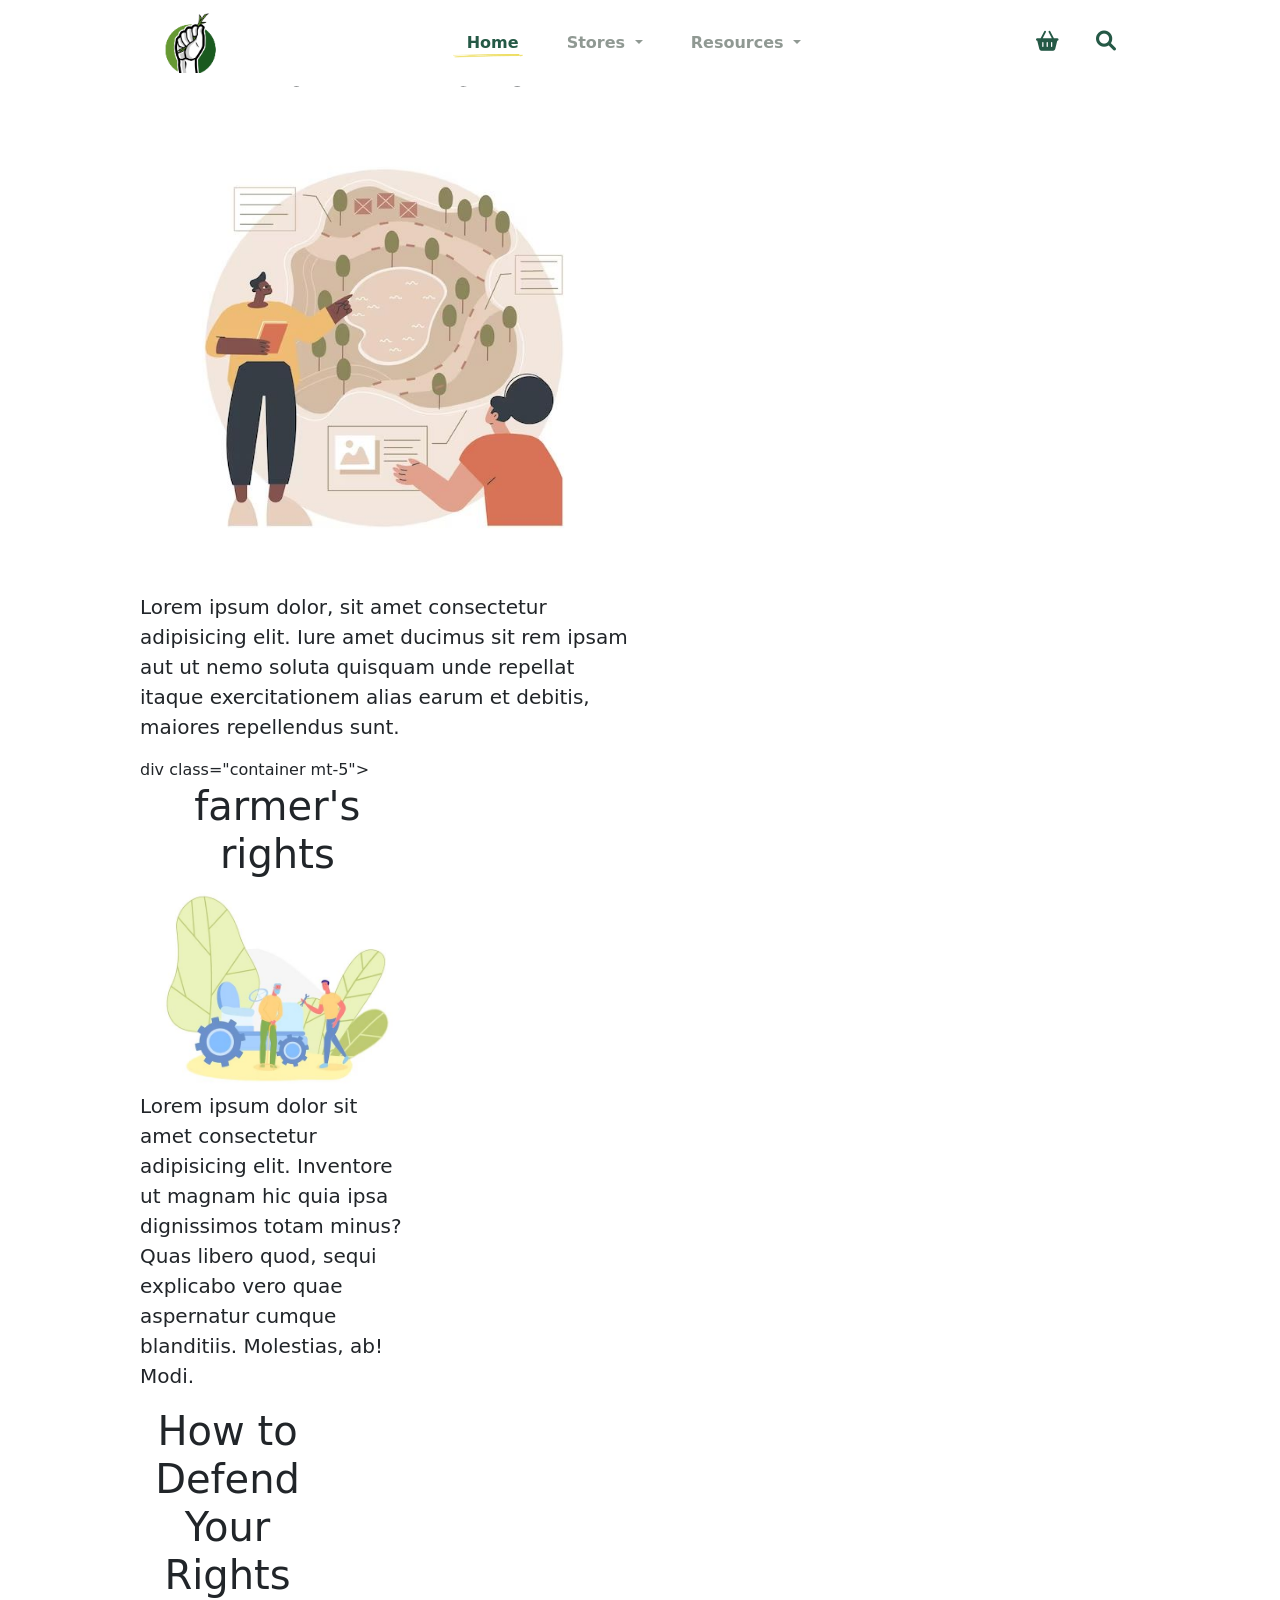
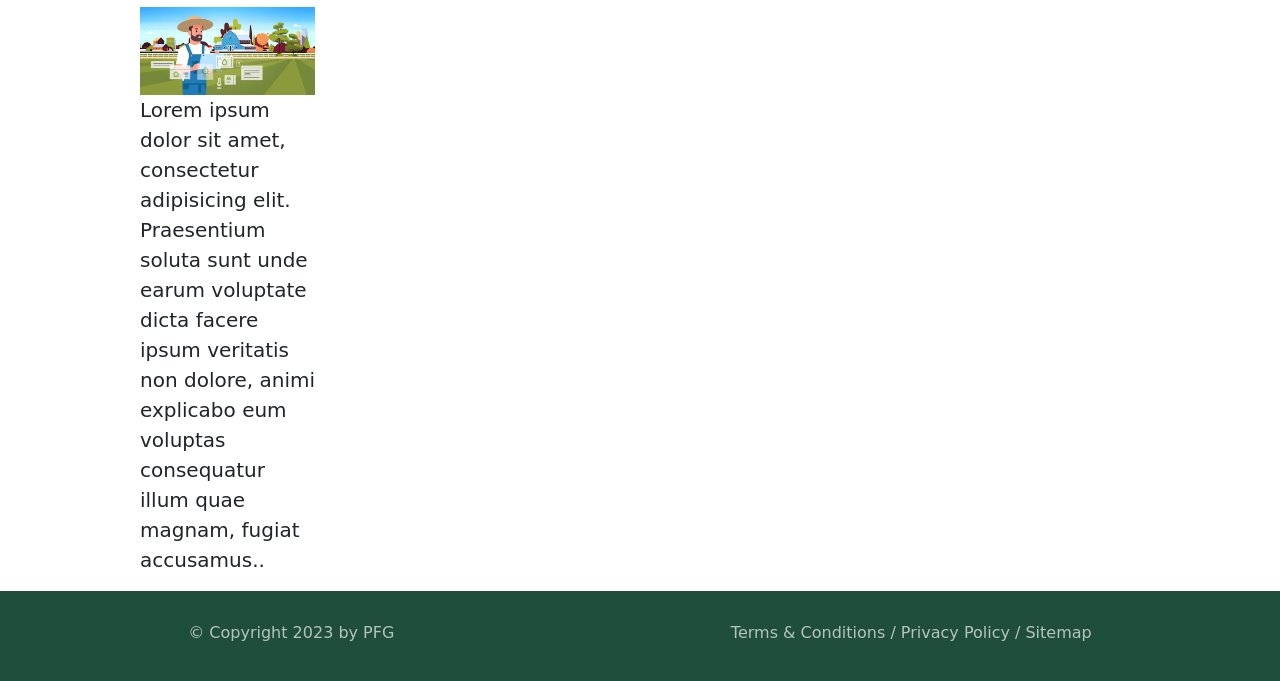
<file: index.html>
<!DOCTYPE html>
<html lang="en">

<head>
    <meta charset="UTF-8">
    <meta http-equiv="X-UA-Compatible" content="IE=edge">
    <meta name="viewport" content="width=device-width, initial-scale=1.0">
    <title></title>
    <link rel="stylesheet" href="css/all.min.css">
    <link rel="stylesheet" href="css/bootstrap.min.css">
    <link rel="stylesheet" href="css/style.css">
</head>

<body>
<!--BY DINA HARARA-->
    <header class="fixed-top">
        <nav class="navbar navbar-expand-lg justify-content-around">
            <div class="container">
                <a class="navbar-brand " href="#">
                    <img src="images/logo.png" alt="" width="100">
                </a>
                <div class="collapse navbar-collapse" id="navbarSupportedContent">
                    <ul class="navbar-nav mx-auto mb-2 mb-lg-0">
                        <li class="nav-item mx-3">
                            <a class="nav-link home" aria-current="page" href="#">Home</a>
                        </li>
                        <img src="images/1.png" class="homeline" width="70">
                        <li class="nav-item dropdown mx-3">
                            <a class="nav-link dropdown-toggle pages" href="#" role="button" data-bs-toggle="dropdown"
                                aria-expanded="false">
                                Stores
                            </a>
                            <ul class="dropdown-menu">
                                <li><a class="dropdown-item" href="ReadStory.php">Read Story</a></li>
                                <li><a class="dropdown-item" href="WriteStory.php">Write Story</a></li>
                            </ul>
                        </li>
                        <li class="nav-item dropdown mx-3">
                            <a class="nav-link dropdown-toggle pages" href="#" role="button" data-bs-toggle="dropdown"
                                aria-expanded="false">
                                Resources
                            </a>
                            <ul class="dropdown-menu">
                                <li><a class="dropdown-item" href="Infographics.html">Infographics</a></li>
                                <li><a class="dropdown-item" href="Articles.html">Articles</a></li>
                                <li><a class="dropdown-item" href="Events.html">Events</a></li>
                                <li><a class="dropdown-item" href="AnnualReports.html">Annual Reports</a></li>
                                <li><a class="dropdown-item" href="Videos.html">Videos</a></li>
                            </ul>
                        </li>

                    </ul>
                </div>
                <div class="mx-2">
                    <i class="fa-solid fa-basket-shopping mx-3 icon-bar"></i>
                    <i class="fa-solid fa-search mx-3 icon-bar"></i>
                </div>
            </div>
        </nav>
        <img src="images/ripped-paper-header-1.png" width="100%" class="img">
    </header>
<!--BY ASEEL JABALI-->
    <main>
        <div class="container mt-5">
            <div class="row">
                <div class="col-md-6">
                    <h1 class="text-center">Land Information</h1>
                    <img src="images/image1.jpg" alt="Land Information Image" class="img-fluid">
                    <p class="lead">Lorem ipsum dolor, sit amet consectetur adipisicing elit.
                        Iure amet ducimus sit rem ipsam aut ut nemo soluta quisquam unde repellat itaque exercitationem alias earum et debitis, maiores repellendus sunt.</p>
                    div class="container mt-5">
                    <div class="row">
                        <div class="col-md-7">
                            <h1 class="text-center">farmer's rights</h1>
                            <img src="images/image2.jpg" alt="Land Information Image" class="img-fluid">
                            <p class="lead">Lorem ipsum dolor sit amet consectetur adipisicing elit.
                                Inventore ut magnam hic quia ipsa dignissimos totam minus? Quas libero quod, sequi explicabo vero quae aspernatur cumque blanditiis. Molestias, ab! Modi.</p>
                            <div class="row">
                                <div class="col-md-8">
                                    <h1 class="text-center">How to Defend Your Rights</h1>
                                    <img src="images/image3.jpg" alt="Land Information Image" class="img-fluid">
                                    <p class="lead">Lorem ipsum dolor sit amet, consectetur adipisicing elit.
                                        Praesentium soluta sunt unde earum voluptate dicta facere ipsum veritatis non dolore, animi explicabo eum voluptas consequatur illum quae magnam, fugiat accusamus..
                                    </p>
                                </div>
                            </div>
    </main>
    <footer>
        <div class="foot2 space-between">
            <p>
                © Copyright 2023 by PFG
            </p>
            <p>
                Terms & Conditions / Privacy Policy / Sitemap
            </p>
        </div>
    </footer>
    <script src="js/bootstrap.bundle.min.js"></script>
    <script src="js/script.js"></script>
</body>

</html>
</file>
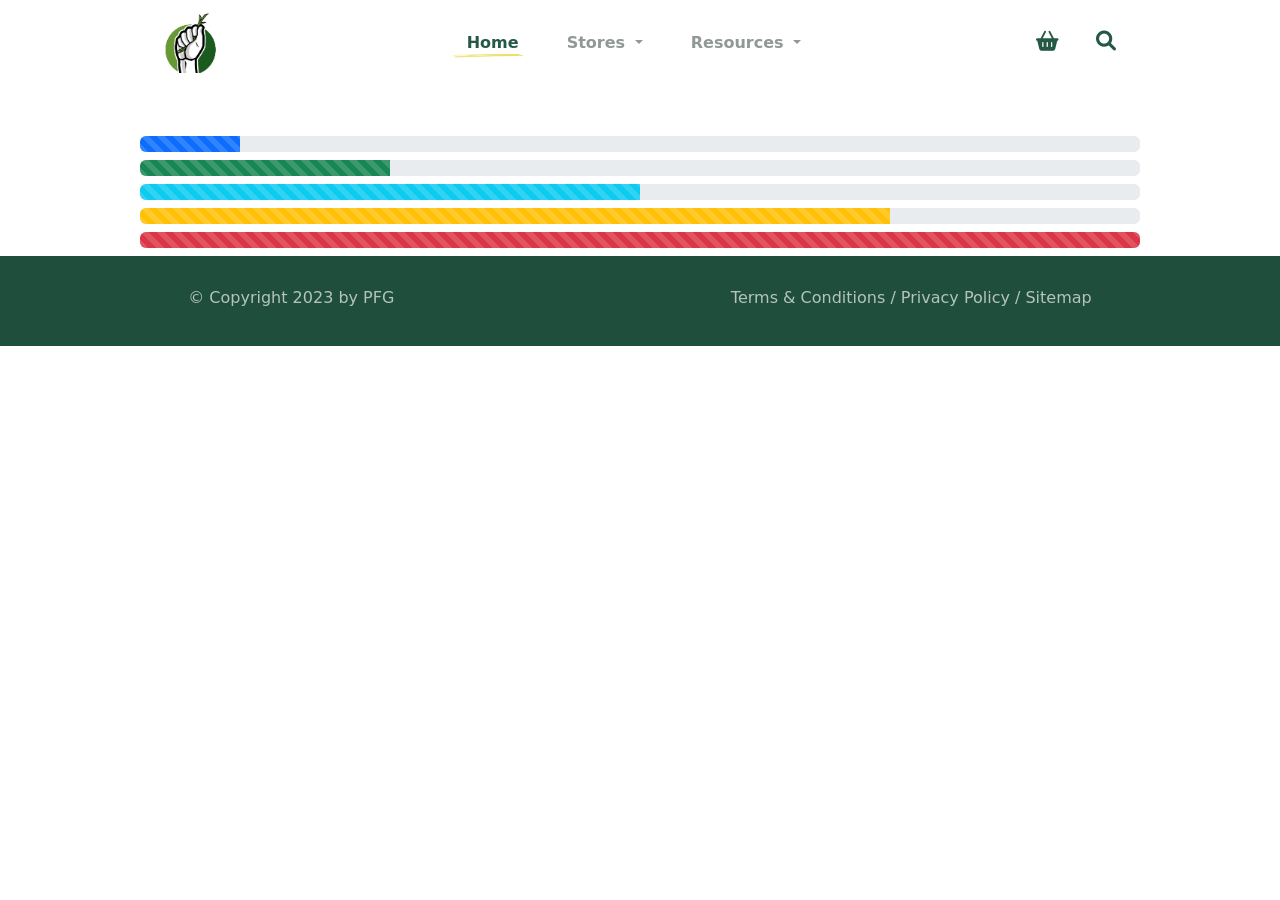
<file: AnnualReports.html>
<!DOCTYPE html>
<html lang="en">

<head>
    <meta charset="UTF-8">
    <meta http-equiv="X-UA-Compatible" content="IE=edge">
    <meta name="viewport" content="width=device-width, initial-scale=1.0">
    <title></title>
    <link rel="stylesheet" href="css/all.min.css">
    <link rel="stylesheet" href="css/bootstrap.min.css">
    <link rel="stylesheet" href="css/style.css">
</head>
<!--BY DINA HARARA-->
<body>
    <header class="fixed-top">
        <nav class="navbar navbar-expand-lg justify-content-around">
            <div class="container">
                <a class="navbar-brand " href="#">
                    <img src="images/logo.png" alt="" width="100">
                </a>
                <div class="collapse navbar-collapse" id="navbarSupportedContent">
                    <ul class="navbar-nav mx-auto mb-2 mb-lg-0">
                        <li class="nav-item mx-3">
                            <a class="nav-link home" aria-current="page" href="#">Home</a>
                        </li>
                        <img src="images/1.png" class="homeline" width="70">
                        <li class="nav-item dropdown mx-3">
                            <a class="nav-link dropdown-toggle pages" href="#" role="button" data-bs-toggle="dropdown"
                                aria-expanded="false">
                                Stores
                            </a>
                            <ul class="dropdown-menu">
                                <li><a class="dropdown-item" href="ReadStory.php">Read Story</a></li>
                                <li><a class="dropdown-item" href="WriteStory.php">Write Story</a></li>
                            </ul>
                        </li>
                        <li class="nav-item dropdown mx-3">
                            <a class="nav-link dropdown-toggle pages" href="#" role="button" data-bs-toggle="dropdown"
                                aria-expanded="false">
                                Resources
                            </a>
                            <ul class="dropdown-menu">
                                <li><a class="dropdown-item" href="Infographics.html">Infographics</a></li>
                                <li><a class="dropdown-item" href="Articles.html">Articles</a></li>
                                <li><a class="dropdown-item" href="Events.html">Events</a></li>
                                <li><a class="dropdown-item" href="AnnualReports.html">Annual Reports</a></li>
                                <li><a class="dropdown-item" href="Videos.html">Videos</a></li>
                            </ul>
                        </li>

                    </ul>
                </div>
                <div class="mx-2">
                    <i class="fa-solid fa-basket-shopping mx-3 icon-bar"></i>
                    <i class="fa-solid fa-search mx-3 icon-bar"></i>
                </div>
            </div>
        </nav>
        <img src="images/ripped-paper-header-1.png" width="100%" class="img">
    </header>

    <main>
        <section class="pager">
            <section class="pager_section">
                <div class="container">
                    <a class="first" href="#">Home</a>
                    <span>/</span>
                    <a>Resources</a>
                    <span>/</span>
                    <a href="#">Annual Reports</a>
                    <h1>Annual Reports</h1>
                </div>
            </section>
            <section class="boxing_Art pt-5">
                <div class="container">
                    <div class="progress my-2" role="progressbar" aria-label="Default striped example"
                        aria-valuenow="10" aria-valuemin="0" aria-valuemax="100">
                        <div class="progress-bar progress-bar-striped" style="width: 10%"></div>
                    </div>
                    <div class="progress my-2" role="progressbar" aria-label="Success striped example"
                        aria-valuenow="25" aria-valuemin="0" aria-valuemax="100">
                        <div class="progress-bar progress-bar-striped bg-success" style="width: 25%"></div>
                    </div>
                    <div class="progress my-2" role="progressbar" aria-label="Info striped example" aria-valuenow="50"
                        aria-valuemin="0" aria-valuemax="100">
                        <div class="progress-bar progress-bar-striped bg-info" style="width: 50%"></div>
                    </div>
                    <div class="progress my-2" role="progressbar" aria-label="Warning striped example"
                        aria-valuenow="75" aria-valuemin="0" aria-valuemax="100">
                        <div class="progress-bar progress-bar-striped bg-warning" style="width: 75%"></div>
                    </div>
                    <div class="progress my-2" role="progressbar" aria-label="Danger striped example"
                        aria-valuenow="100" aria-valuemin="0" aria-valuemax="100">
                        <div class="progress-bar progress-bar-striped bg-danger" style="width: 100%"></div>
                    </div>

                </div>
            </section>
        </section>

    </main>

    <footer class="footer-an">
        <div class="foot2 space-between">
            <p>
                © Copyright 2023 by PFG
            </p>
            <p>
                Terms & Conditions / Privacy Policy / Sitemap
            </p>
        </div>
    </footer>
    <script src="js/bootstrap.bundle.min.js"></script>
    <script src="js/script.js"></script>
</body>

</html>
</file>
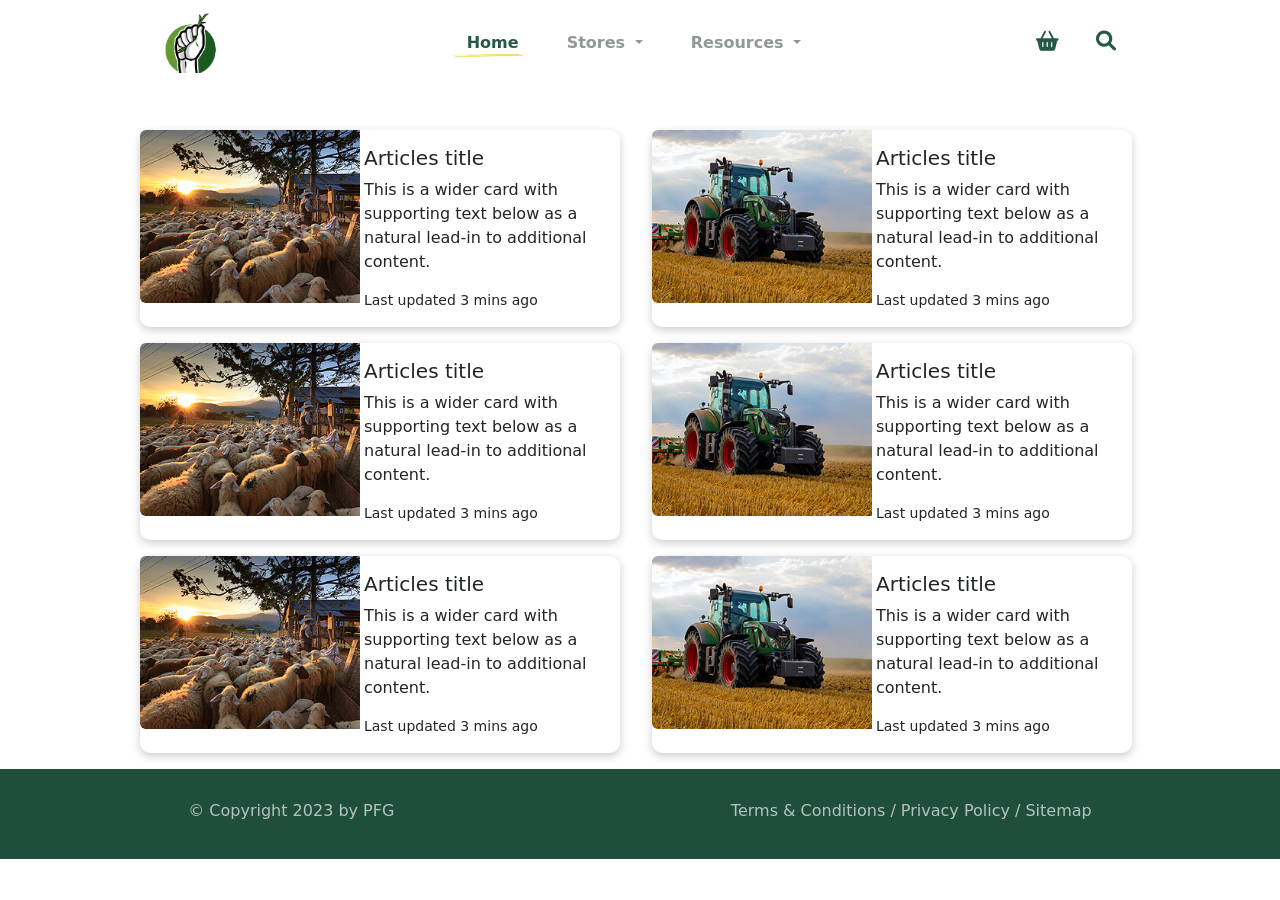
<file: Articles.html>
<html lang="en">

<head>
    <meta charset="UTF-8">
    <meta http-equiv="X-UA-Compatible" content="IE=edge">
    <meta name="viewport" content="width=device-width, initial-scale=1.0">
    <title></title>
    <link rel="stylesheet" href="css/all.min.css">
    <link rel="stylesheet" href="css/bootstrap.min.css">
    <link rel="stylesheet" href="css/style.css">
</head>
<!--BY DINA HARARA-->
<body>
    <header class="fixed-top">
        <nav class="navbar navbar-expand-lg justify-content-around">
            <div class="container">
                <a class="navbar-brand " href="#">
                    <img src="images/logo.png" alt="" width="100">
                </a>
                <div class="collapse navbar-collapse" id="navbarSupportedContent">
                    <ul class="navbar-nav mx-auto mb-2 mb-lg-0">
                        <li class="nav-item mx-3">
                            <a class="nav-link home" aria-current="page" href="#">Home</a>
                        </li>
                        <img src="images/1.png" class="homeline" width="70">
                        <li class="nav-item dropdown mx-3">
                            <a class="nav-link dropdown-toggle pages" href="#" role="button" data-bs-toggle="dropdown"
                                aria-expanded="false">
                                Stores
                            </a>
                            <ul class="dropdown-menu">
                                <li><a class="dropdown-item" href="ReadStory.php">Read Story</a></li>
                                <li><a class="dropdown-item" href="WriteStory.php">Write Story</a></li>
                            </ul>
                        </li>
                        <li class="nav-item dropdown mx-3">
                            <a class="nav-link dropdown-toggle pages" href="#" role="button" data-bs-toggle="dropdown"
                                aria-expanded="false">
                                Resources
                            </a>
                            <ul class="dropdown-menu">
                                <li><a class="dropdown-item" href="Infographics.html">Infographics</a></li>
                                <li><a class="dropdown-item" href="Articles.html">Articles</a></li>
                                <li><a class="dropdown-item" href="Events.html">Events</a></li>
                                <li><a class="dropdown-item" href="AnnualReports.html">Annual Reports</a></li>
                                <li><a class="dropdown-item" href="Videos.html">Videos</a></li>
                            </ul>
                        </li>

                    </ul>
                </div>
                <div class="mx-2">
                    <i class="fa-solid fa-basket-shopping mx-3 icon-bar"></i>
                    <i class="fa-solid fa-search mx-3 icon-bar"></i>
                </div>
            </div>
        </nav>
        <img src="images/ripped-paper-header-1.png" width="100%" class="img_header">
    </header>

    <main>
        <section class="pager">
            <section class="pager_section">
                <div class="container">
                    <a class="first" href="#">Home</a>
                    <span>/</span>
                    <a href="#">Resources</a>
                    <span>/</span>
                    <a href="#">Articles</a>
                    <h1>Articles</h1>
                </div>
            </section>
        </section>
        <section class="boxing_Art">
            <div class="container">
                <div class="row justify-content-between">
                    <div class="col me-2">
                        <div class="card mb-3" style="max-width: 540px;">
                            <div class="row g-0">
                                <div class="col-md-4 ">
                                    <img src="images/service-2-1.jpg" width="220" class="rounded-start" alt="...">
                                </div>
                                <div class="col-md-8 ps-5">
                                    <div class="card-body">
                                        <h5 class="card-title">Articles title</h5>
                                        <p class="card-text">This is a wider card with supporting text below as a
                                            natural lead-in to additional content.</p>
                                        <p class="card-text"><small class="text-body-secondary">Last updated 3 mins
                                                ago</small></p>
                                    </div>
                                </div>
                            </div>
                        </div>
                    </div>
                    <div class="col me-2">
                        <div class="card mb-3" style="max-width: 540px;">
                            <div class="row g-0">
                                <div class="col-md-4 ">
                                    <img src="images/service-2-3.jpg" width="220" class="rounded-start" alt="...">
                                </div>
                                <div class="col-md-8 ps-5">
                                    <div class="card-body">
                                        <h5 class="card-title">Articles title</h5>
                                        <p class="card-text">This is a wider card with supporting text below as a
                                            natural lead-in to additional content.</p>
                                        <p class="card-text"><small class="text-body-secondary">Last updated 3 mins
                                                ago</small></p>
                                    </div>
                                </div>
                            </div>
                        </div>
                    </div>
                </div>
                <div class="row justify-content-between">
                    <div class="col me-2">
                        <div class="card mb-3" style="max-width: 540px;">
                            <div class="row g-0">
                                <div class="col-md-4 ">
                                    <img src="images/service-2-1.jpg" width="220" class="rounded-start" alt="...">
                                </div>
                                <div class="col-md-8 ps-5">
                                    <div class="card-body">
                                        <h5 class="card-title">Articles title</h5>
                                        <p class="card-text">This is a wider card with supporting text below as a
                                            natural lead-in to additional content.</p>
                                        <p class="card-text"><small class="text-body-secondary">Last updated 3 mins
                                                ago</small></p>
                                    </div>
                                </div>
                            </div>
                        </div>
                    </div>
                    <div class="col me-2">
                        <div class="card mb-3" style="max-width: 540px;">
                            <div class="row g-0">
                                <div class="col-md-4 ">
                                    <img src="images/service-2-3.jpg" width="220" class="rounded-start" alt="...">
                                </div>
                                <div class="col-md-8 ps-5">
                                    <div class="card-body">
                                        <h5 class="card-title">Articles title</h5>
                                        <p class="card-text">This is a wider card with supporting text below as a
                                            natural lead-in to additional content.</p>
                                        <p class="card-text"><small class="text-body-secondary">Last updated 3 mins
                                                ago</small></p>
                                    </div>
                                </div>
                            </div>
                        </div>
                    </div>
                </div>
                <div class="row justify-content-between">
                    <div class="col me-2">
                        <div class="card mb-3" style="max-width: 540px;">
                            <div class="row g-0">
                                <div class="col-md-4 ">
                                    <img src="images/service-2-1.jpg" width="220" class="rounded-start" alt="...">
                                </div>
                                <div class="col-md-8 ps-5">
                                    <div class="card-body">
                                        <h5 class="card-title">Articles title</h5>
                                        <p class="card-text">This is a wider card with supporting text below as a
                                            natural lead-in to additional content.</p>
                                        <p class="card-text"><small class="text-body-secondary">Last updated 3 mins
                                                ago</small></p>
                                    </div>
                                </div>
                            </div>
                        </div>
                    </div>
                    <div class="col me-2">
                        <div class="card mb-3" style="max-width: 540px;">
                            <div class="row g-0">
                                <div class="col-md-4 ">
                                    <img src="images/service-2-3.jpg" width="220" class="rounded-start" alt="...">
                                </div>
                                <div class="col-md-8 ps-5">
                                    <div class="card-body">
                                        <h5 class="card-title">Articles title</h5>
                                        <p class="card-text">This is a wider card with supporting text below as a
                                            natural lead-in to additional content.</p>
                                        <p class="card-text"><small class="text-body-secondary">Last updated 3 mins
                                                ago</small></p>
                                    </div>
                                </div>
                            </div>
                        </div>
                    </div>
                </div>
            </div>
        </section>
    </main>
    <footer>
        <div class="foot2 space-between">
            <p>
                © Copyright 2023 by PFG
            </p>
            <p>
                Terms & Conditions / Privacy Policy / Sitemap
            </p>
        </div>
    </footer>
    <script src="js/bootstrap.bundle.min.js"></script>
    <script src="js/script.js"></script>
</body>

</html>
</file>
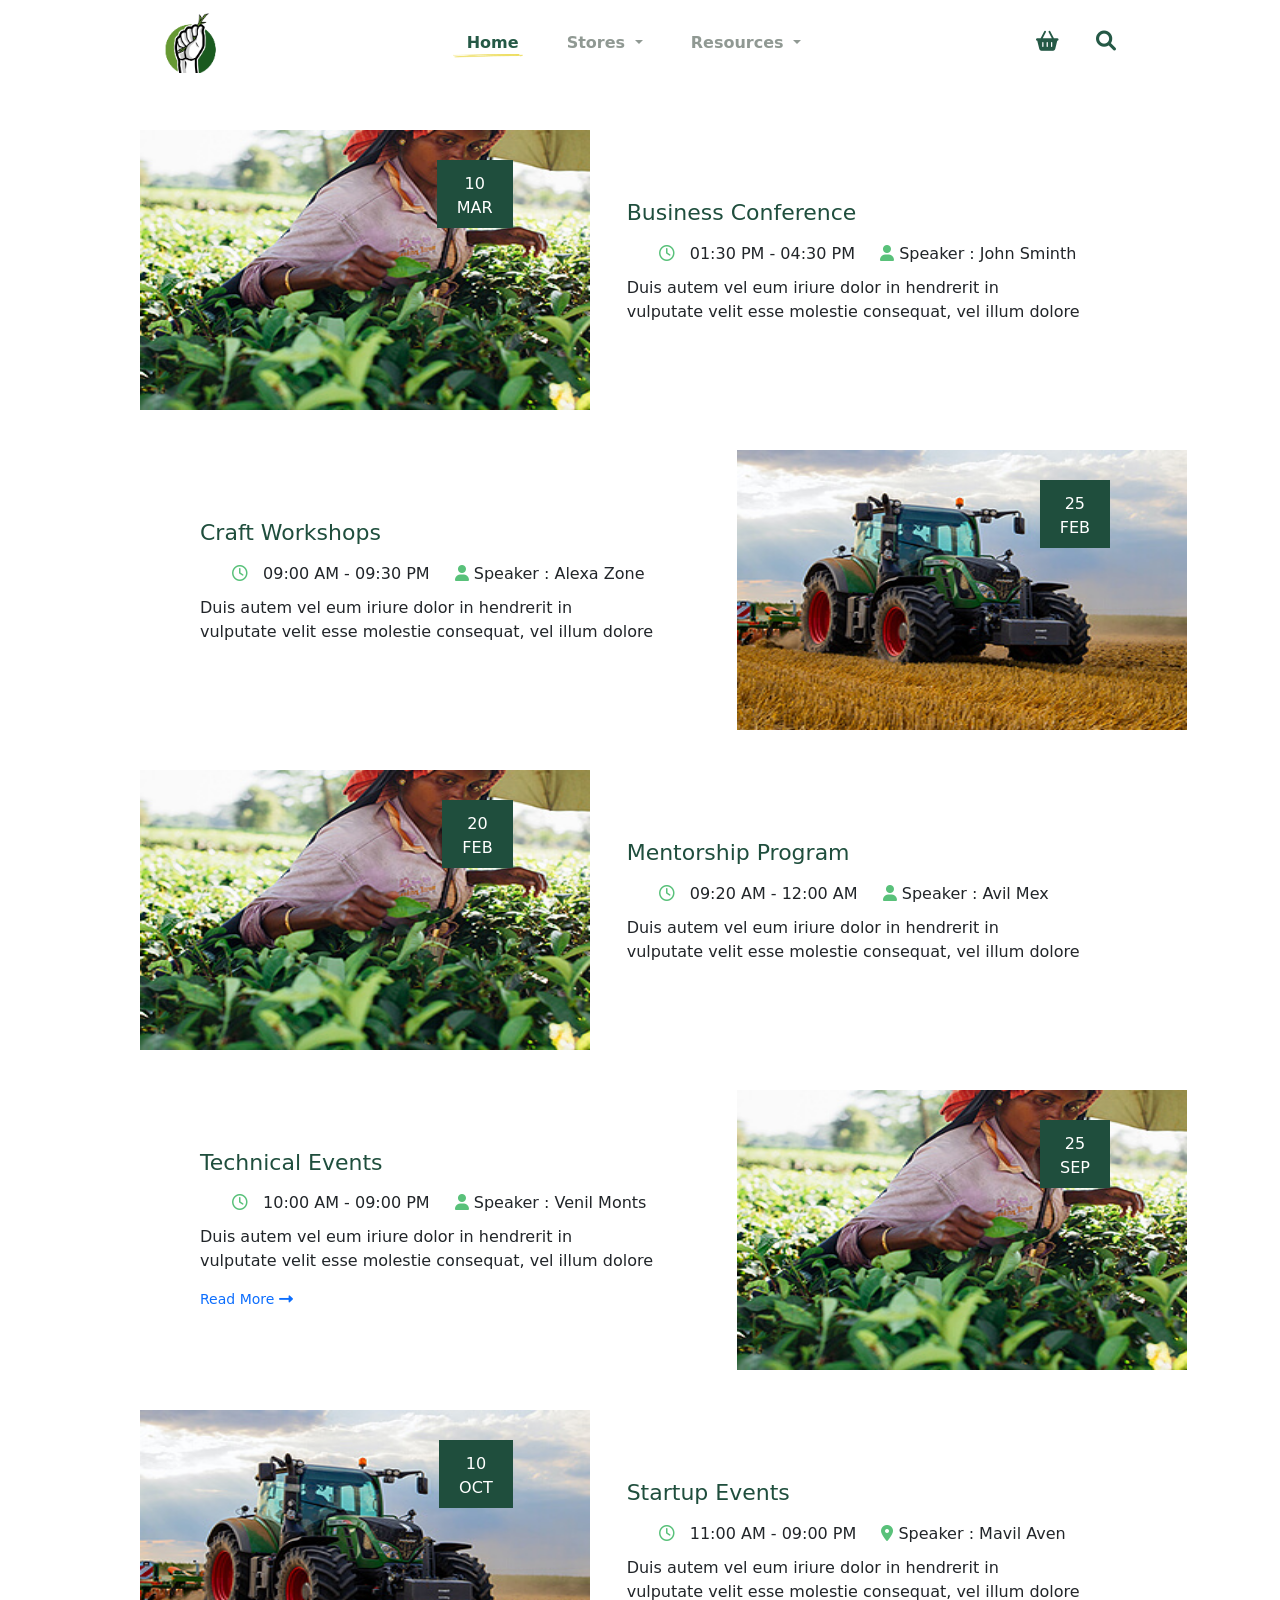
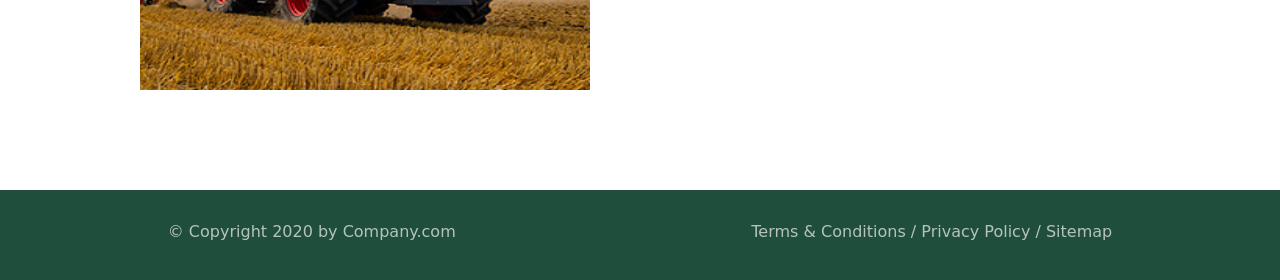
<file: Events.html>
<html lang="en">

<head>
    <meta charset="UTF-8">
    <meta http-equiv="X-UA-Compatible" content="IE=edge">
    <meta name="viewport" content="width=device-width, initial-scale=1.0">
    <title></title>
    <link rel="stylesheet" href="css/all.min.css">
    <link rel="stylesheet" href="css/bootstrap.min.css">
    <link rel="stylesheet" href="css/style.css">
</head>
<!--BY DINA HARARA-->
<body>
    <header class="fixed-top">
        <nav class="navbar navbar-expand-lg justify-content-around">
            <div class="container">
                <a class="navbar-brand " href="#">
                    <img src="images/logo.png" alt="" width="100">
                </a>
                <div class="collapse navbar-collapse" id="navbarSupportedContent">
                    <ul class="navbar-nav mx-auto mb-2 mb-lg-0">
                        <li class="nav-item mx-3">
                            <a class="nav-link home" aria-current="page" href="#">Home</a>
                        </li>
                        <img src="images/1.png" class="homeline" width="70">
                        <li class="nav-item dropdown mx-3">
                            <a class="nav-link dropdown-toggle pages" href="#" role="button" data-bs-toggle="dropdown"
                                aria-expanded="false">
                                Stores
                            </a>
                            <ul class="dropdown-menu">
                                <li><a class="dropdown-item" href="ReadStory.php">Read Story</a></li>
                                <li><a class="dropdown-item" href="WriteStory.php">Write Story</a></li>
                            </ul>
                        </li>
                        <li class="nav-item dropdown mx-3">
                            <a class="nav-link dropdown-toggle pages" href="#" role="button" data-bs-toggle="dropdown"
                                aria-expanded="false">
                                Resources
                            </a>
                            <ul class="dropdown-menu">
                                <li><a class="dropdown-item" href="Infographics.html">Infographics</a></li>
                                <li><a class="dropdown-item" href="Articles.html">Articles</a></li>
                                <li><a class="dropdown-item" href="Events.html">Events</a></li>
                                <li><a class="dropdown-item" href="AnnualReports.html">Annual Reports</a></li>
                                <li><a class="dropdown-item" href="Videos.html">Videos</a></li>
                            </ul>
                        </li>

                    </ul>
                </div>
                <div class="mx-2">
                    <i class="fa-solid fa-basket-shopping mx-3 icon-bar"></i>
                    <i class="fa-solid fa-search mx-3 icon-bar"></i>
                </div>
            </div>
        </nav>
        <img src="images/ripped-paper-header-1.png" width="100%" class="img_header">
    </header>

    <main class="pager">
        <section class="pager_section">
            <div class="container">
                <a class="first" href="#">Home</a>
                <span>/</span>
                <a href="#">Resources</a>
                <span>/</span>
                <a href="#">Events</a>
                <h1>Events</h1>
            </div>
        </section>
        <section class="event_main">
            <div class="container">
                <div class="row align-items-center event-block no-gutters margin-40px-bottom">
                    <div class="col-lg-5 col-sm-12">
                        <div class="position-relative">
                            <img src="images/service-2-4.jpg" width="450" height="280" alt="">
                            <div class="events-date">
                                <div class="font-size28">10</div>
                                <div class="font-size14">Mar</div>
                            </div>
                        </div>
                    </div>
                    <div class="col-lg-7 col-sm-12">
                        <div class="padding-60px-lr md-padding-50px-lr sm-padding-30px-all xs-padding-25px-all">
                            <h5
                                class="margin-15px-bottom md-margin-10px-bottom font-size22 md-font-size20 xs-font-size18 font-weight-500">
                                <a href="event-details.html" class="text-theme-color">Business Conference</a></h5>
                            <ul class="event-time margin-10px-bottom md-margin-5px-bottom">
                                <li><i class="far fa-clock margin-10px-right"></i> 01:30 PM - 04:30 PM</li>
                                <li><i class="fas fa-user margin-5px-right"></i> Speaker : John Sminth</li>
                            </ul>
                            <p>Duis autem vel eum iriure dolor in hendrerit in vulputate velit esse molestie consequat,
                                vel illum dolore</p>
                            <!--                        <a class="butn small margin-10px-top md-no-margin-top" href="event-details.html">Read More <i class="fas fa-long-arrow-alt-right margin-10px-left"></i></a>-->
                        </div>
                    </div>
                </div>
                <!-- end event block -->

                <!-- start event block -->
                <div class="row align-items-center event-block no-gutters margin-40px-bottom">
                    <div class="col-lg-7 order-2 order-lg-1">
                        <div class="padding-60px-lr md-padding-50px-lr sm-padding-30px-all xs-padding-25px-all">
                            <h5
                                class="margin-15px-bottom md-margin-10px-bottom font-size22 md-font-size20 xs-font-size18 font-weight-500">
                                <a href="event-details.html" class="text-theme-color">Craft Workshops</a></h5>
                            <ul class="event-time margin-10px-bottom md-margin-5px-bottom">
                                <li><i class="far fa-clock margin-10px-right"></i> 09:00 AM - 09:30 PM</li>
                                <li><i class="fas fa-user margin-5px-right"></i> Speaker : Alexa Zone</li>
                            </ul>
                            <p>Duis autem vel eum iriure dolor in hendrerit in vulputate velit esse molestie consequat,
                                vel illum dolore</p>
                            <!--                        <a class="butn small margin-10px-top md-no-margin-top" href="event-details.html">Read More <i class="fas fa-long-arrow-alt-right margin-10px-left"></i></a>-->
                        </div>
                    </div>
                    <div class="col-lg-5 order-1 order-lg-2">
                        <div class="position-relative">
                            <img src="images/service-2-3.jpg" width="450" height="280" alt="">
                            <div class="events-date">
                                <div class="font-size28">25</div>
                                <div class="font-size14">Feb</div>
                            </div>
                        </div>
                    </div>
                </div>
                <!-- end event block -->

                <!-- start event block -->
                <div class="row align-items-center event-block no-gutters margin-40px-bottom">
                    <div class="col-lg-5 col-sm-12">
                        <div class="position-relative">
                            <img src="images/service-2-4.jpg" height="280" width="450" alt="">
                            <div class="events-date">
                                <div class="font-size28">20</div>
                                <div class="font-size14">Feb</div>
                            </div>
                        </div>
                    </div>
                    <div class="col-lg-7 col-sm-12">
                        <div class="padding-60px-lr md-padding-50px-lr sm-padding-30px-all xs-padding-25px-all">
                            <h5
                                class="margin-15px-bottom md-margin-10px-bottom font-size22 md-font-size20 xs-font-size18 font-weight-500">
                                <a href="event-details.html" class="text-theme-color">Mentorship Program</a></h5>
                            <ul class="event-time margin-10px-bottom md-margin-5px-bottom">
                                <li><i class="far fa-clock margin-10px-right"></i> 09:20 AM - 12:00 AM</li>
                                <li><i class="fas fa-user margin-5px-right"></i> Speaker : Avil Mex</li>
                            </ul>
                            <p>Duis autem vel eum iriure dolor in hendrerit in vulputate velit esse molestie consequat,
                                vel illum dolore</p>
                            <!--                        <a class="butn small margin-10px-top md-no-margin-top" href="event-details.html">Read More <i class="fas fa-long-arrow-alt-right margin-10px-left"></i></a>-->
                        </div>
                    </div>
                </div>
                <!-- end event block -->

                <!-- start event block -->
                <div class="row align-items-center event-block no-gutters margin-40px-bottom">
                    <div class="col-lg-7 order-2 order-lg-1">
                        <div class="padding-60px-lr md-padding-50px-lr sm-padding-30px-all xs-padding-25px-all">
                            <h5
                                class="margin-15px-bottom md-margin-10px-bottom font-size22 md-font-size20 xs-font-size18 font-weight-500">
                                <a href="event-details.html" class="text-theme-color">Technical Events</a></h5>
                            <ul class="event-time margin-10px-bottom md-margin-5px-bottom">
                                <li><i class="far fa-clock margin-10px-right"></i> 10:00 AM - 09:00 PM</li>
                                <li><i class="fas fa-user margin-5px-right"></i> Speaker : Venil Monts</li>
                            </ul>
                            <p>Duis autem vel eum iriure dolor in hendrerit in vulputate velit esse molestie consequat,
                                vel illum dolore</p>
                            <a class="butn small margin-10px-top md-no-margin-top" href="event-details.html">Read More
                                <i class="fas fa-long-arrow-alt-right margin-10px-left"></i></a>
                        </div>
                    </div>
                    <div class="col-lg-5 order-1 order-lg-2">
                        <div class="position-relative">
                            <img src="images/service-2-4.jpg" height="280" width="450" alt="">
                            <div class="events-date">
                                <div class="font-size28">25</div>
                                <div class="font-size14">Sep</div>
                            </div>
                        </div>
                    </div>
                </div>
                <!-- end event block -->

                <!-- start event block -->
                <div class="row align-items-center event-block no-gutters">
                    <div class="col-lg-5 col-sm-12">
                        <div class="position-relative">
                            <img src="images/service-2-3.jpg" height="280" width="450" alt="">
                            <div class="events-date">
                                <div class="font-size28">10</div>
                                <div class="font-size14">Oct</div>
                            </div>
                        </div>
                    </div>
                    <div class="col-lg-7 col-sm-12">
                        <div class="padding-60px-lr md-padding-50px-lr sm-padding-30px-all xs-padding-25px-all">
                            <h5
                                class="margin-15px-bottom md-margin-10px-bottom font-size22 md-font-size20 xs-font-size18 font-weight-500">
                                <a href="event-details.html" class="text-theme-color">Startup Events</a></h5>
                            <ul class="event-time margin-10px-bottom md-margin-5px-bottom">
                                <li><i class="far fa-clock margin-10px-right"></i> 11:00 AM - 09:00 PM</li>
                                <li><i class="fas fa-map-marker-alt margin-5px-right"></i> Speaker : Mavil Aven</li>
                            </ul>
                            <p>Duis autem vel eum iriure dolor in hendrerit in vulputate velit esse molestie consequat,
                                vel illum dolore</p>
                            <!--                        <a class="butn small margin-10px-top md-no-margin-top" href="event-details.html">Read More <i class="fas fa-long-arrow-alt-right margin-10px-left"></i></a>-->
                        </div>
                    </div>
                </div>
                <!-- end event block -->
            </div>
        </section>
    </main>

    <footer class="footer-events">
        <div class="foot2 space-between">
            <p>
                © Copyright 2020 by Company.com
            </p>
            <p>
                Terms & Conditions / Privacy Policy / Sitemap
            </p>
        </div>
    </footer>
    <script src="js/bootstrap.bundle.min.js"></script>
    <script src="js/script.js"></script>
</body>

</html>
</file>
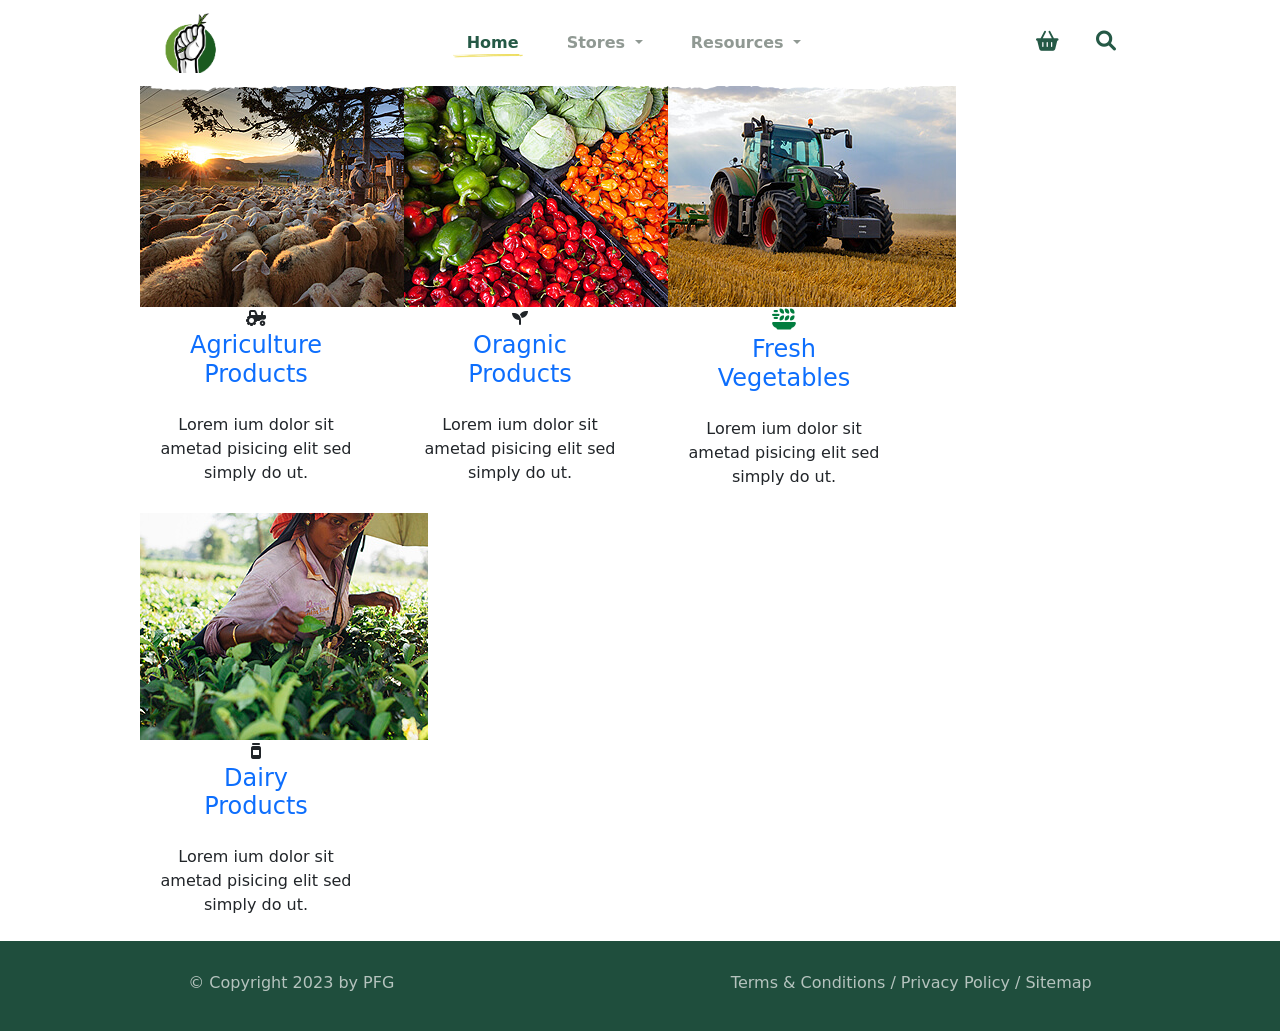
<file: Infographics.html>
<!DOCTYPE html>
<html lang="en">

<head>
    <meta charset="UTF-8">
    <meta http-equiv="X-UA-Compatible" content="IE=edge">
    <meta name="viewport" content="width=device-width, initial-scale=1.0">
    <title></title>
    <link rel="stylesheet" href="css/all.min.css">
    <link rel="stylesheet" href="css/bootstrap.min.css">
    <link rel="stylesheet" href="css/style.css">
</head>
<!--BY DINA HARARA-->
<body>
    <header class="fixed-top">
        <nav class="navbar navbar-expand-lg justify-content-around">
            <div class="container">
                <a class="navbar-brand " href="#">
                    <img src="images/logo.png" alt="" width="100">
                </a>
                <div class="collapse navbar-collapse" id="navbarSupportedContent">
                    <ul class="navbar-nav mx-auto mb-2 mb-lg-0">
                        <li class="nav-item mx-3">
                            <a class="nav-link home" aria-current="page" href="#">Home</a>
                        </li>
                        <img src="images/1.png" class="homeline" width="70">
                        <li class="nav-item dropdown mx-3">
                            <a class="nav-link dropdown-toggle pages" href="#" role="button" data-bs-toggle="dropdown"
                                aria-expanded="false">
                                Stores
                            </a>
                            <ul class="dropdown-menu">
                                <li><a class="dropdown-item" href="ReadStory.php">Read Story</a></li>
                                <li><a class="dropdown-item" href="WriteStory.php">Write Story</a></li>
                            </ul>
                        </li>
                        <li class="nav-item dropdown mx-3">
                            <a class="nav-link dropdown-toggle pages" href="#" role="button" data-bs-toggle="dropdown"
                                aria-expanded="false">
                                Resources
                            </a>
                            <ul class="dropdown-menu">
                                <li><a class="dropdown-item" href="Infographics.html">Infographics</a></li>
                                <li><a class="dropdown-item" href="Articles.html">Articles</a></li>
                                <li><a class="dropdown-item" href="Events.html">Events</a></li>
                                <li><a class="dropdown-item" href="AnnualReports.html">Annual Reports</a></li>
                                <li><a class="dropdown-item" href="Videos.html">Videos</a></li>
                            </ul>
                        </li>

                    </ul>
                </div>
                <div class="mx-2">
                    <i class="fa-solid fa-basket-shopping mx-3 icon-bar"></i>
                    <i class="fa-solid fa-search mx-3 icon-bar"></i>
                </div>
            </div>
        </nav>
        <img src="images/ripped-paper-header-1.png" width="100%" class="img">
    </header>

    <main>
        <section class="pager">
            <section class="pager_section">
                <div class="container">
                    <a class="first" href="#">Home</a>
                    <span>/</span>
                    <a href="#">Resources</a>
                    <span>/</span>
                    <a href="#">Infographics</a>
                    <h1>Infographics</h1>
                </div>
            </section>
        </section>

        <section class="part6">
            <div class="part6-section">
                <div class="container">
                    <div class="row text-center">
                        <div class="col-lg-3 box me-2">
                            <img src="images/service-2-1.jpg">
                            <i class="fa-solid fa-tractor text-center i"></i>
                            <h4><a href="#">Agriculture<br>Products</a></h4>
                            <P class="my-4">Lorem ium dolor sit<br> ametad pisicing elit sed<br> simply do ut.</P>
                        </div>
                        <div class="col-lg-3 box me-2">
                            <img src="images/service-2-2.jpg">
                            <i class="fa-solid fa-seedling ii"></i>
                            <h4><a href="#">Oragnic<br>Products</a></h4>
                            <P class="my-4">Lorem ium dolor sit<br> ametad pisicing elit sed<br> simply do ut.</P>
                        </div>
                        <div class="col-lg-3 box me-2">
                            <img src="images/service-2-3.jpg">
                            <i class="fa-solid fa-plate-wheat iii"></i>
                            <h4><a href="#">Fresh<br>Vegetables</a></h4>
                            <P class="my-4">Lorem ium dolor sit<br> ametad pisicing elit sed<br> simply do ut.</P>
                        </div>
                        <div class="col-lg-3 box">
                            <img src="images/service-2-4.jpg">
                            <i class="fa-solid fa-jar iiii"></i>
                            <h4><a href="#">Dairy<br>Products</a></h4>
                            <P class="my-4">Lorem ium dolor sit<br> ametad pisicing elit sed<br> simply do ut.</P>
                        </div>
                    </div>
                </div>
            </div>

        </section>

    </main>
    <footer>
        <div class="foot2 space-between">
            <p>
                © Copyright 2023 by PFG
            </p>
            <p>
                Terms & Conditions / Privacy Policy / Sitemap
            </p>
        </div>
    </footer>
    <script src="js/bootstrap.bundle.min.js"></script>
    <script src="js/script.js"></script>
</body>

</html>
</file>
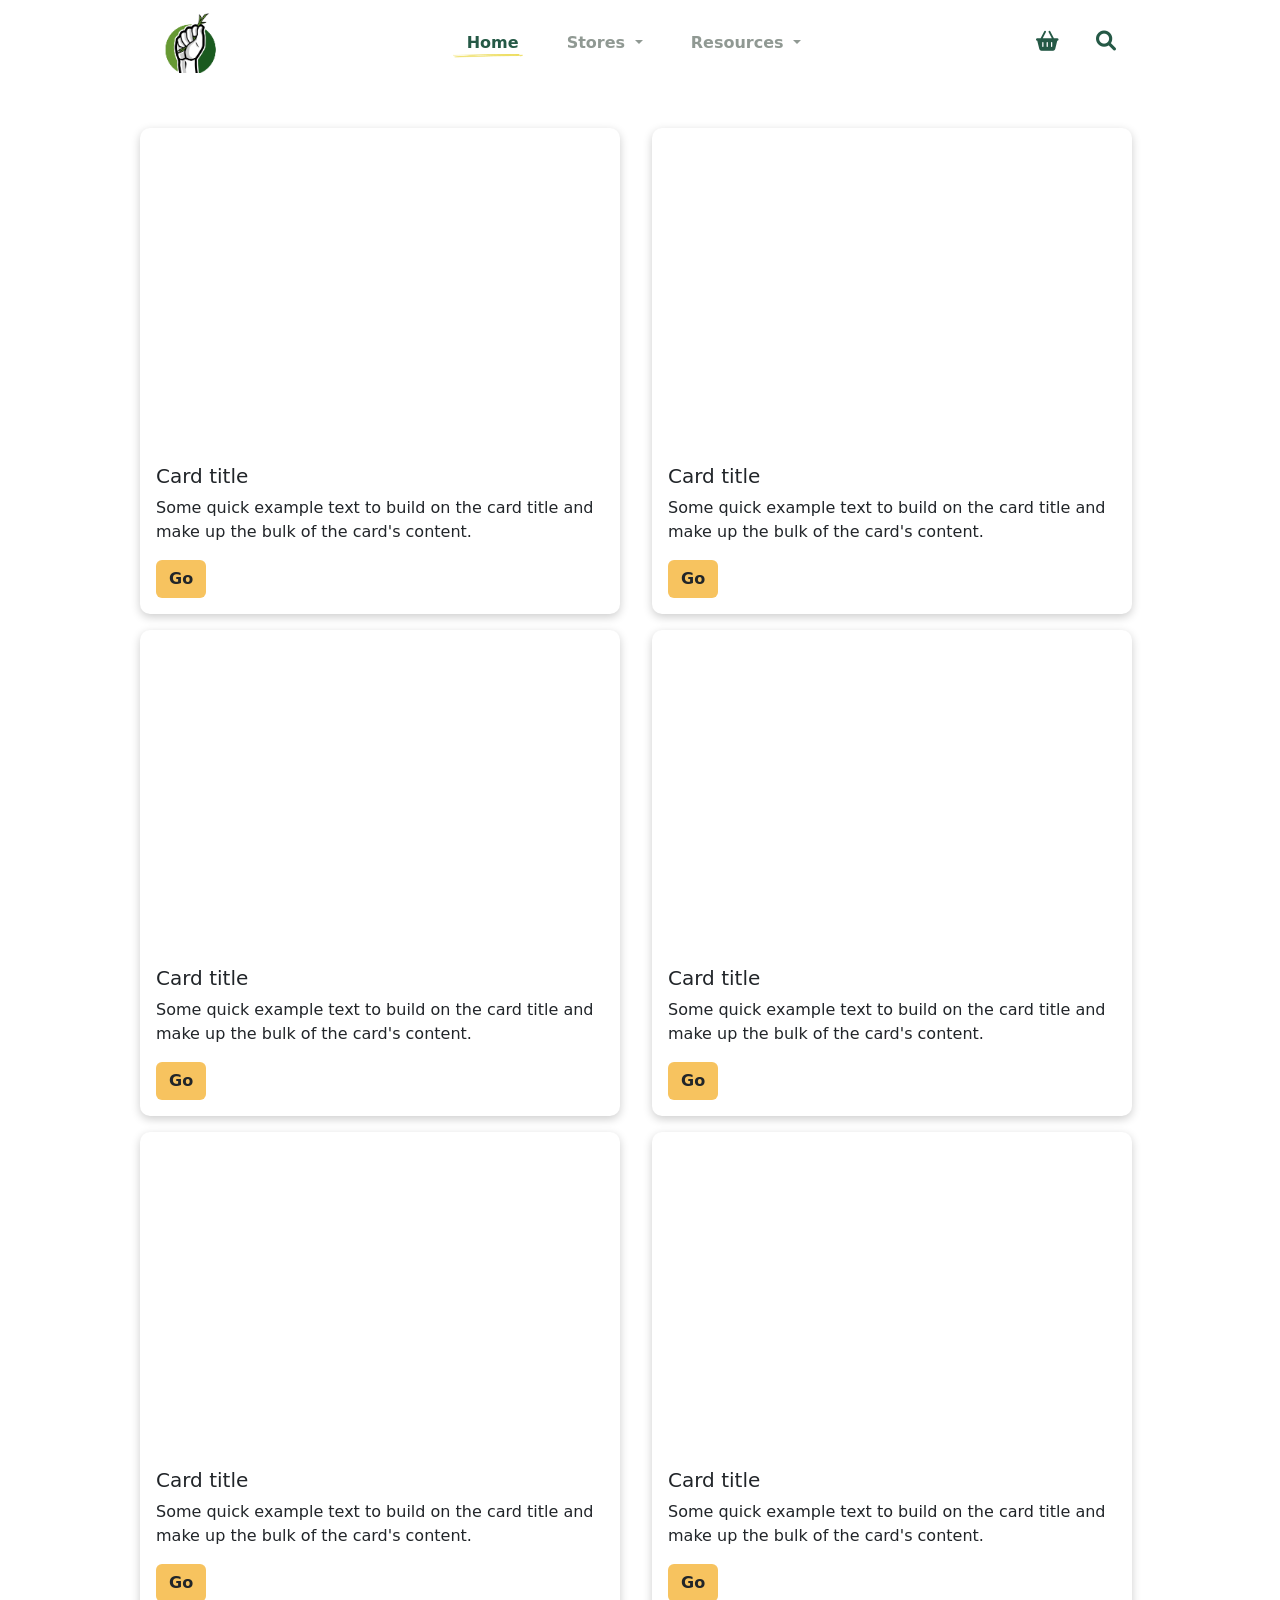
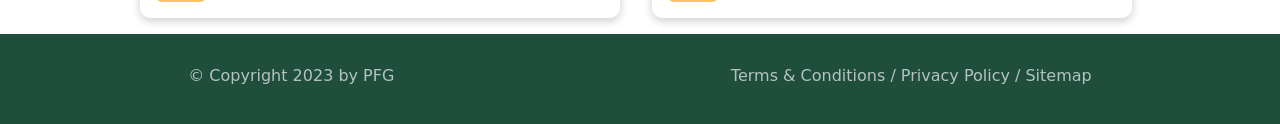
<file: Videos.html>
<html lang="en">

<head>
    <meta charset="UTF-8">
    <meta http-equiv="X-UA-Compatible" content="IE=edge">
    <meta name="viewport" content="width=device-width, initial-scale=1.0">
    <title></title>
    <link rel="stylesheet" href="css/all.min.css">
    <link rel="stylesheet" href="css/bootstrap.min.css">
    <link rel="stylesheet" href="css/style.css">
</head>
<!--BY DINA HARARA-->
<body>
    <header class="fixed-top">
        <nav class="navbar navbar-expand-lg justify-content-around">
            <div class="container">
                <a class="navbar-brand " href="#">
                    <img src="images/logo.png" alt="" width="100">
                </a>
                <div class="collapse navbar-collapse" id="navbarSupportedContent">
                    <ul class="navbar-nav mx-auto mb-2 mb-lg-0">
                        <li class="nav-item mx-3">
                            <a class="nav-link home" aria-current="page" href="#">Home</a>
                        </li>
                        <img src="images/1.png" class="homeline" width="70">
                        <li class="nav-item dropdown mx-3">
                            <a class="nav-link dropdown-toggle pages" href="#" role="button" data-bs-toggle="dropdown"
                                aria-expanded="false">
                                Stores
                            </a>
                            <ul class="dropdown-menu">
                                <li><a class="dropdown-item" href="ReadStory.php">Read Story</a></li>
                                <li><a class="dropdown-item" href="WriteStory.php">Write Story</a></li>
                            </ul>
                        </li>
                        <li class="nav-item dropdown mx-3">
                            <a class="nav-link dropdown-toggle pages" href="#" role="button" data-bs-toggle="dropdown"
                                aria-expanded="false">
                                Resources
                            </a>
                            <ul class="dropdown-menu">
                                <li><a class="dropdown-item" href="Infographics.html">Infographics</a></li>
                                <li><a class="dropdown-item" href="Articles.html">Articles</a></li>
                                <li><a class="dropdown-item" href="Events.html">Events</a></li>
                                <li><a class="dropdown-item" href="AnnualReports.html">Annual Reports</a></li>
                                <li><a class="dropdown-item" href="Videos.html">Videos</a></li>
                            </ul>
                        </li>

                    </ul>
                </div>
                <div class="mx-2">
                    <i class="fa-solid fa-basket-shopping mx-3 icon-bar"></i>
                    <i class="fa-solid fa-search mx-3 icon-bar"></i>
                </div>
            </div>
        </nav>
        <img src="images/ripped-paper-header-1.png" width="100%" class="img_header">
    </header>

    <main class="pager">
        <section class="pager_section">
            <div class="container">
                <a class="first" href="#">Home</a>
                <span>/</span>
                <a href="#">Resources</a>
                <span>/</span>
                <a href="#">Videos</a>
                <h1>Videos</h1>
            </div>
        </section>
        <section class="boxing_Art pt-5">
            <div class="container">
                <div class="row justify-content-between">
                    <div class="col me-2">
                        <div class="card mb-3">
                            <iframe src="https://www.youtube.com/embed/pWahNIMRxR0" frameborder="0"
                                allow="accelerometer; autoplay; encrypted-media; gyroscope; picture-in-picture"
                                allowfullscreen></iframe>
                            <div class="card-body">
                                <h5 class="card-title">Card title</h5>
                                <p class="card-text">Some quick example text to build on the card title and make up the
                                    bulk of the card's content.</p>
                                <a href="#" class="btn btn-vi ">Go</a>
                            </div>
                        </div>
                    </div>
                    <div class="col me-2">
                        <div class="card mb-3">
                            <iframe src="https://www.youtube.com/embed/pWahNIMRxR0" frameborder="0"
                                allow="accelerometer; autoplay; encrypted-media; gyroscope; picture-in-picture"
                                allowfullscreen></iframe>
                            <div class="card-body">
                                <h5 class="card-title">Card title</h5>
                                <p class="card-text">Some quick example text to build on the card title and make up the
                                    bulk of the card's content.</p>
                                <a href="#" class="btn btn-vi ">Go</a>
                            </div>
                        </div>
                    </div>
                </div>
                <div class="row justify-content-between">
                    <div class="col me-2">
                        <div class="card mb-3">
                            <iframe src="https://www.youtube.com/embed/pWahNIMRxR0" frameborder="0"
                                allow="accelerometer; autoplay; encrypted-media; gyroscope; picture-in-picture"
                                allowfullscreen></iframe>
                            <div class="card-body">
                                <h5 class="card-title">Card title</h5>
                                <p class="card-text">Some quick example text to build on the card title and make up the
                                    bulk of the card's content.</p>
                                <a href="#" class="btn btn-vi ">Go</a>
                            </div>
                        </div>
                    </div>
                    <div class="col me-2">
                        <div class="card mb-3">
                            <iframe src="https://www.youtube.com/embed/pWahNIMRxR0" frameborder="0"
                                allow="accelerometer; autoplay; encrypted-media; gyroscope; picture-in-picture"
                                allowfullscreen></iframe>
                            <div class="card-body">
                                <h5 class="card-title">Card title</h5>
                                <p class="card-text">Some quick example text to build on the card title and make up the
                                    bulk of the card's content.</p>
                                <a href="#" class="btn btn-vi ">Go</a>
                            </div>
                        </div>
                    </div>
                </div>
                <div class="row justify-content-between">
                    <div class="col me-2">
                        <div class="card mb-3">
                            <iframe src="https://www.youtube.com/embed/pWahNIMRxR0" frameborder="0"
                                allow="accelerometer; autoplay; encrypted-media; gyroscope; picture-in-picture"
                                allowfullscreen></iframe>
                            <div class="card-body">
                                <h5 class="card-title">Card title</h5>
                                <p class="card-text">Some quick example text to build on the card title and make up the
                                    bulk of the card's content.</p>
                                <a href="#" class="btn btn-vi ">Go</a>
                            </div>
                        </div>
                    </div>
                    <div class="col me-2">
                        <div class="card mb-3">
                            <iframe src="https://www.youtube.com/embed/pWahNIMRxR0" frameborder="0"
                                allow="accelerometer; autoplay; encrypted-media; gyroscope; picture-in-picture"
                                allowfullscreen></iframe>
                            <div class="card-body">
                                <h5 class="card-title">Card title</h5>
                                <p class="card-text">Some quick example text to build on the card title and make up the
                                    bulk of the card's content.</p>
                                <a href="#" class="btn btn-vi ">Go</a>
                            </div>
                        </div>
                    </div>
                </div>
            </div>
        </section>
    </main>

    <footer class="foot-vi">
        <div class="foot2 space-between">
            <p>
                © Copyright 2023 by PFG
            </p>
            <p>
                Terms & Conditions / Privacy Policy / Sitemap
            </p>
        </div>
    </footer>
    <script src="js/bootstrap.bundle.min.js"></script>
    <script src="js/script.js"></script>
</body>

</html>
</file>
<file: css/style.css>
* {
    box-sizing: border-box;
}

body {
    margin: 0;
}

.container {
    width: 80%;
    margin: 0 auto;
}
.container1{
    width: 60%;
    margin: 0 auto;
}
/* Header By Dina */
header .navbar{
    background: #fff;
}
header .img{
    margin-top: -25px;
}
.img_header{
    margin-top: 0px;
}
.navbar-nav .home ,.pages{
    color: #255946;
    font-size:16px ;
    font-weight: 700;
}
.navbar-nav .pages{
    color: #909993;
}
.navbar-nav .pages:hover{
    color: #255946;
}
.dropdown-item:hover{
    color: #255946;
    font-size: 16px;
    font-weight: 700;
}
.dropdown-item:active{
    background-color: #909993;
}
.icon-bar{
    font-size: 20px;
    color: #255946;
}
.navbar-nav {
    position: relative;
}
.homeline{
    position: absolute;
    bottom: 5px;
    left: 10px;
}
a{
    text-decoration: none;
}
.btn-comment{
    border: 2px solid #f7c35f;
    font-size: large;
    font-weight: 700;
    padding:10px;
    color: #fff;
    background: #f7c35f;
    border-radius: 15px;
}
.btn-comment:hover{
    border: 2px solid #f7c35f;
    background: #fff;
}
    
/*H*/
.headerBack{
    height: 600px;
    background: url(../images/main-slider-1-2.jpg);
    background-position: center;
    background-size: cover;
    /* background-attachment: fixed; */
    background-position: 50% 50%;
    position: relative;
}
.word-slider{
    padding-top: 230px;
    color: #fff;
    position: relative;
  }
  .shape-slider{
      position: absolute;
      left: 35%;
  }
  .word-slider .word-slider-p1 {
      text-transform:uppercase;
      font-size: 16px;
      font-weight: 700;
      letter-spacing: 0.2em;
  }
  .word-slider .word-slider-h{
      font-family: "Handlee", cursive;
      font-size: 80px;
  }
  .word-slider-p2{
      letter-spacing: 0.1em;
      font-size: 17px;
      font-weight: 500;
      line-height: 1.2;
  }
  .img-part1{
    position: absolute;
    bottom: 0;
    transform: rotate(180deg);
}
.headerText{
    background: #f6f6f6;
    height: 200px;
    border-top: 5px solid #f7c35f;
    border-bottom: 5px solid #f7c35f;
    /* margin-top: 0.2spx; */
}
.textP{
    color: #555;
    text-align: center;
    margin-top: 50px;
    font-size: 30px;
    line-height: 1.2;
}
.textP span{
     line-height: 1.2;
    font-weight: 700;
}
.pSpan{
    color: #f7c35f;
    font-weight: 600;
    font-size: 30px;
    text-align: center;
}
.img-left{
    position: absolute;
    left: -95px;
    opacity: 0.1;
}
/* Infographs By Dina */
.pagerInfograph{
    background-color: #f6f5f2;
    padding: 150px 0 70px 0;
}
.pagerInfograph a{
    color: #255946;
}
.first{
    font-weight: bold;
}
.inFoImg{
    margin-top: -35px;
    transform: rotate(180deg);     
}
.WestBankSett{
    margin-bottom: 30px;
}
.pWest{
    color: #255946;
    line-height: 2em;
    font-weight: bold;
    margin:12px 0 25px;
}
.RowWest{
    opacity: 1;
    position: relative;
    z-index: 5;
    box-shadow: 0 5px 30px 0 rgb(214 215 216 / 57%);
  }
  .imgabout{
    display: block;
    overflow: hidden;
  object-fit: cover;
  }
  .phWest{
    color: #909993;
    text-align: justify;
    font-size: 16px;
    font-weight: 500;
  }
  .btn-DM{
    color: #fff;
    background-color: #f7c35f;
    font-size:16px;
    font-weight: 600;   
    padding: 10px 20px;
    border-radius:16px ;
  }
  .btn-DM:hover{
    background-color: #fff;
    color: #f7c35f;
    border: 1px solid #f7c35f;
  }
  /* Articles By Dina */
.boxing_Art{
    padding-top: 50px;
  }
.card img{
    max-height:250px;
    padding: 0;
    margin: 0;
}
.card img:hover{
    filter: grayscale(20);
    opacity: 0.5;
}
.card{
    box-shadow: 0 3px 10px rgb(0 0 0 / 0.2);
    border: 0;
    border-radius: 10px;
}
.pCardTr{
    color: #1f4e3d;
    font-weight: 700;
}
.pCardTr:hover{
    color: #377c63;

}
.pTr{
    color: #909993;
    text-align: justify;
}
.ClkRead{
    color: #f6f5f2;
    font-weight: 600;
    background:  #909993;
    text-align: center;
    width: 50%;
    padding: 4PX 7px;
}
.ClkRead:hover{
    background:  #377c63;
}
/*Events*/
.event_main{
    padding-top: 50px;
    padding-bottom: 100px;
    /*height: 1800px;*/
}
.events-date {
    text-align: center;
    position: absolute;
    right: 30px;
    top: 30px;
    background-color: #1f4e3d;
    color: #fff;
    padding: 12px 20px 8px 20px;
    text-transform: uppercase
}

.event-time li {
    display: inline-block;
    margin-right: 20px
}

.event-time li:last-child {
    margin-right: 0
}

.event-time li i {
    color: #59c17a
}

.b-block {
    box-shadow: 0px 0px 16px 0px rgba(187, 187, 187, 0.48);
}

.event-block ul li i {
    color: #59c17a
}

.position-relative {
    position: relative !important;
}

.margin-40px-bottom {
    margin-bottom: 40px;
}
.padding-60px-lr {
    padding-left: 60px;
    padding-right: 60px;
}

.margin-15px-bottom {
    margin-bottom: 15px;
}
.font-weight-500 {
    font-weight: 500;
}
.font-size22 {
    font-size: 22px;
}
.text-theme-color {
    color: #1f4e3d;
}
.margin-10px-bottom {
    margin-bottom: 10px;
}
.margin-10px-right {
    margin-right: 10px;
}
.register{
    display: flex;
    justify-content: flex-start;
    align-items: center;
}
.btn-yes{
    margin-left: 10px;
    border-radius: 5px;
    padding: 5px 20px;
    background: #59c17a;
    border: 0;
    color: #fff; 
    font-weight: 600;   
}
.pEventR{
    color: #59c17a;
    font-weight: 600;
    font-size: 20px;
}
.pDisable{
    color: red;
    display: none;
}
/*Ann Report*/

.timeline-steps {
    display: flex;
    justify-content: center;
    flex-wrap: wrap
}

.timeline-steps .timeline-step {
    align-items: center;
    display: flex;
    flex-direction: column;
    position: relative;
    margin: 1rem
}

@media (min-width:768px) {
    .timeline-steps .timeline-step:not(:last-child):after {
        content: "";
        display: block;
        border-top: .25rem dotted #59c17a;
        width: 3.46rem;
        position: absolute;
        left: 7.5rem;
        top: .3125rem
    }
    .timeline-steps .timeline-step:not(:first-child):before {
        content: "";
        display: block;
        border-top: .25rem dotted #59c17a;
        width: 3.8125rem;
        position: absolute;
        right: 7.5rem;
        top: .3125rem
    }
}

.timeline-steps .timeline-content {
    width: 10rem;
    text-align: center
}

.timeline-steps .timeline-content .inner-circle {
    border-radius: 1.5rem;
    height: 1rem;
    width: 1rem;
    display: inline-flex;
    align-items: center;
    justify-content: center;
    background-color: #59c17a
}

.timeline-steps .timeline-content .inner-circle:before {
    content: "";
    background-color: #59c17a;
    display: inline-block;
    height: 3rem;
    width: 3rem;
    min-width: 3rem;
    border-radius: 6.25rem;
    opacity: .5
}
/* ------------------------- */
ul.timeline {
    list-style-type: none;
    position: relative;
}
ul.timeline:before {
    content: ' ';
    background: #d4d9df;
    display: inline-block;
    position: absolute;
    left: 29px;
    width: 2px;
    height: 100%;
    z-index: 400;
}
ul.timeline > li {
    margin: 20px 0;
    padding-left: 20px;
}
ul.timeline > li > a{
    color: #909993;
    font-weight: 600;
}
ul.timeline > li > p{
    text-align: justify;
    margin-top: 10px;
}

ul.timeline > li:before {
    content: ' ';
    background: white;
    display: inline-block;
    position: absolute;
    border-radius: 50%;
    border: 3px solid #59c17a;
    left: 20px;
    width: 20px;
    height: 20px;
    z-index: 400;
}
/* Videos*/
iframe{
    height: 20em;
}
.vid{
    width: 50%;
}
.btn-vi{
    background:#f7c35f;
    font-weight: 600;
}
.card-title1{
    font-size: 20px;
    font-weight: 600;
    border-radius: 0;
    /* line-height: 1.2px; */
}
/*v1*/
.iframe1{
    height: 30em;
}

.fa-comment-dots{
    color: #1f4e3d;
}
.form-control,.form-control:hover{
    outline: none;
    border: 0;
    font-size: 14px;
    color: #6e7673;
    height: 60px;
    background: #f6f5f2; 
  }
  .form textarea{
    color: #6e7673;
    height: 60px;
    outline: none;
    height: 125px;
    border-radius: 5px;
    border: 0;
    font-size: 14px;
    background: #f6f5f2; 
    resize: none;
    padding: 15px 20px;
  }
  .form .bt{
    color: #fff;
    background-color: #f7c35f;
    padding: 19.5px 39.5px;
    font-size: 18px;
    font-weight: 600;
    border-radius: 15px;
  }
  .form .bt:hover{
    background: #017d3f;
  }
  /* d*/
  .headerBackDonat{
    background-color: #f6f6f6;
    height: 450px;
    background-size: cover;
    margin-top: 80px;
  }
  .text-Dn{
    font-size: 40px;
    font-weight: 700;
    color: #017d3f;
  }
  .text-p{
    font-size: 24px;
  }
  .col-DN{
    border: 1px solid rgba(200, 200, 200, 0.3);
    transition: ease-in-out 0.3s;
    margin: 2%;
    width: 18%;
    height: 100px;
    text-align: center;
    padding-top: 20px;
  }
  .col-DN:hover{
    border: 1px solid #017d3f;
  }
  .Pim{
    font-size: 15px;
    font-weight: 600;
  }
  .iii{
    font-size: 24px;
    color: #017d3f;
  }
/*footer*/

.foot1{
    margin-top: -8px;
    background: #255946;
    padding: 90px 50px;
    color: #b5c3be;
  }
  .foot1 h4{
    color: #fff;
    font-size: 20px;
    font-weight: 600;
  }
  .social-share a i{
    color: #b5c3be;
    font-size: 24px;
  }
  .social-share a i:hover{
    color: #f7c35f;
  }
  .foot1 a{
    color: #b5c3be;
  }
  .foot1 .iconfooter i{
    color:#b5c3be ;
  }
  .foot1 .iconfooter a:hover{
    color: #f7c35f;
  }
  .iconfoot2 i{
    color: #f7c35f;
  }
  .foot2{
    display: flex;
    justify-content: space-around;
    background-color: #1f4e3d;
    color: #b5c3be;
    padding: 30px 20px 20px;
  }



.land_information {
    background-color: white;
    min-height: 0vh;
    }

.social-share {
    width: 60px;
    position: fixed;
    right: 0;
    top: 50%;
    /* margin-top: -90px; */
    transform: translateY(-50%);
}

.social-share a {
    display: block;
    width: 60px;
    height: 60px;
    text-decoration: none;
    display: flex;
    justify-content: center;
    align-items: center;
    color: #fff;
    margin-bottom: 5px;
    border-radius: 50%;
    font-size: 22px;
    font-family: 'ABC';
}

.social-share a.fb { background: #3b5998; }
.social-share a.tw { background: #1da1f2; }
.social-share a.in { background: #c32aa3; }
</file>
